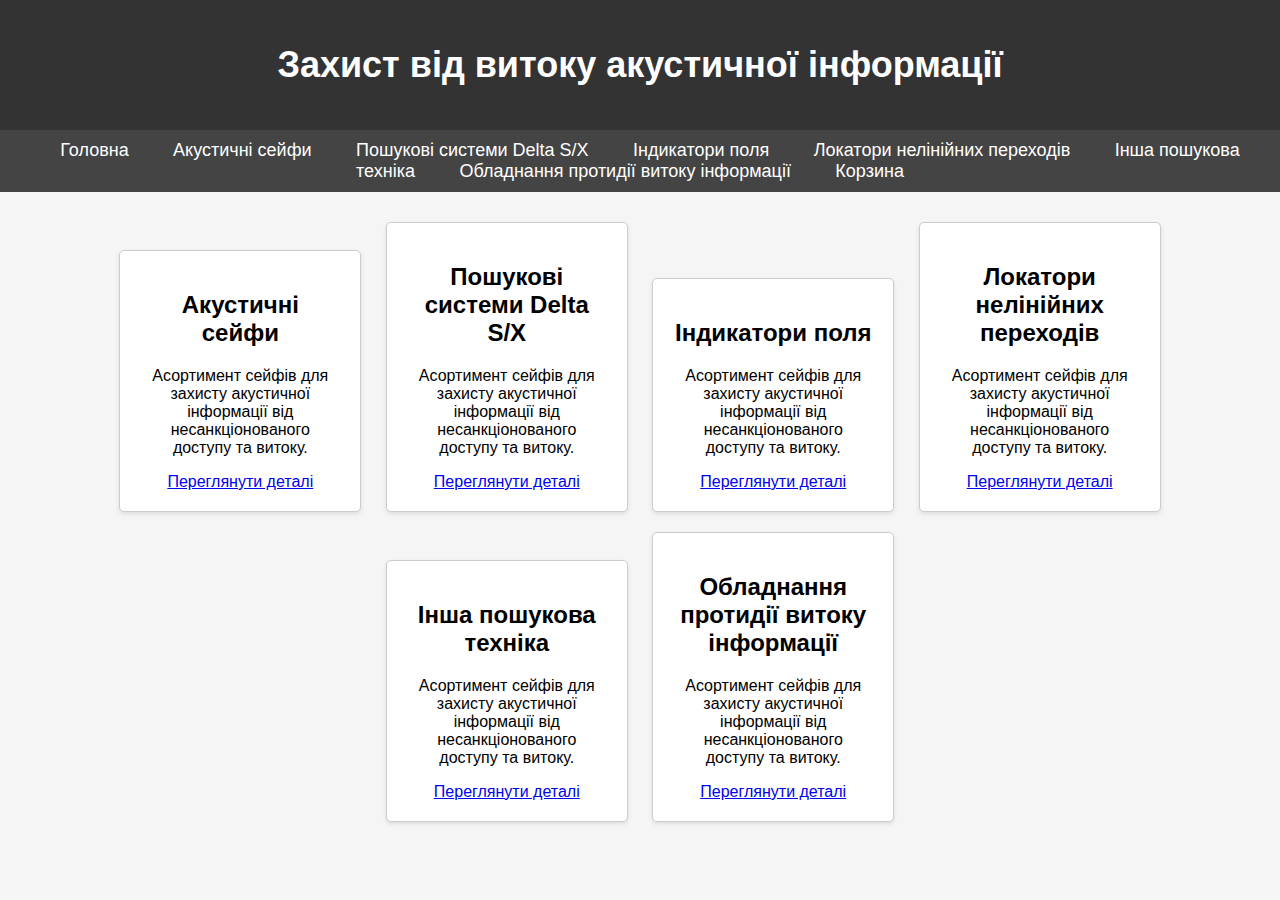
<file: index.html>
<!DOCTYPE html>
<html lang="en">
<head>
    <meta charset="UTF-8">
    <meta name="viewport" content="width=device-width, initial-scale=1.0">
    <title>Захист від витоку акустичної информації</title>
    <link rel="stylesheet" type="text/css" href="style_index.css">
</head>
<body>
    <header>
        <h1>Захист від витоку акустичної інформації</h1>
    </header>
    <nav>
        <ul>
            <li><a href="index.html">Головна</a></li>
            <li><a href="category/safe/product.html">Акустичні сейфи</a></li>
            <li><a href="category/searchSystem/product.html">Пошукові системи Delta S/X</a></li>
            <li><a href="category/fieldindicators/product.html">Індикатори поля</a></li>
            <li><a href="category/LocatorsOfNonLinearTransitions/product.html">Локатори нелінійних переходів</a></li>
            <li><a href="category/AnotherSearchTechnique/product.html">Інша пошукова техніка</a></li>
            <li><a href="category/Anti-leakageEquipment/product.html">Обладнання протидії витоку інформації</a></li>
            
            <li><a href="category/card/cart.html">Корзина</a></li>
        </ul>
    </nav>
    <div class="categories">
        <div class="category">
            <h2>Акустичні сейфи</h2>
            <p>Асортимент сейфів для захисту акустичної інформації від несанкціонованого доступу та витоку.</p>
            <a href="category/safe/product.html">Переглянути деталі</a>

        </div>
        <div class="category">
            <h2>Пошукові системи Delta S/X</h2>
            <p>Асортимент сейфів для захисту акустичної інформації від несанкціонованого доступу та витоку.</p>
            <a href="category/searchSystem/product.html">Переглянути деталі</a>

        </div>
        <div class="category">
            <h2>Індикатори поля</h2>
            <p>Асортимент сейфів для захисту акустичної інформації від несанкціонованого доступу та витоку.</p>
            <a href="category/fieldindicators/product.html">Переглянути деталі</a>

        </div>
        <div class="category">
            <h2>Локатори нелінійних переходів</h2>
            <p>Асортимент сейфів для захисту акустичної інформації від несанкціонованого доступу та витоку.</p>
            <a href="category/LocatorsOfNonLinearTransitions/product.html">Переглянути деталі</a>

        </div>
        <div class="category">
            <h2>Інша пошукова техніка</h2>
            <p>Асортимент сейфів для захисту акустичної інформації від несанкціонованого доступу та витоку.</p>
            <a href="category/AnotherSearchTechnique/product.html">Переглянути деталі</a>

        </div>
        <div class="category">
            <h2>Обладнання протидії витоку інформації</h2>
            <p>Асортимент сейфів для захисту акустичної інформації від несанкціонованого доступу та витоку.</p>
            <a href="category/Anti-leakageEquipment/product.html">Переглянути деталі</a>

        </div>
    </div>
</body>
</html>
</file>
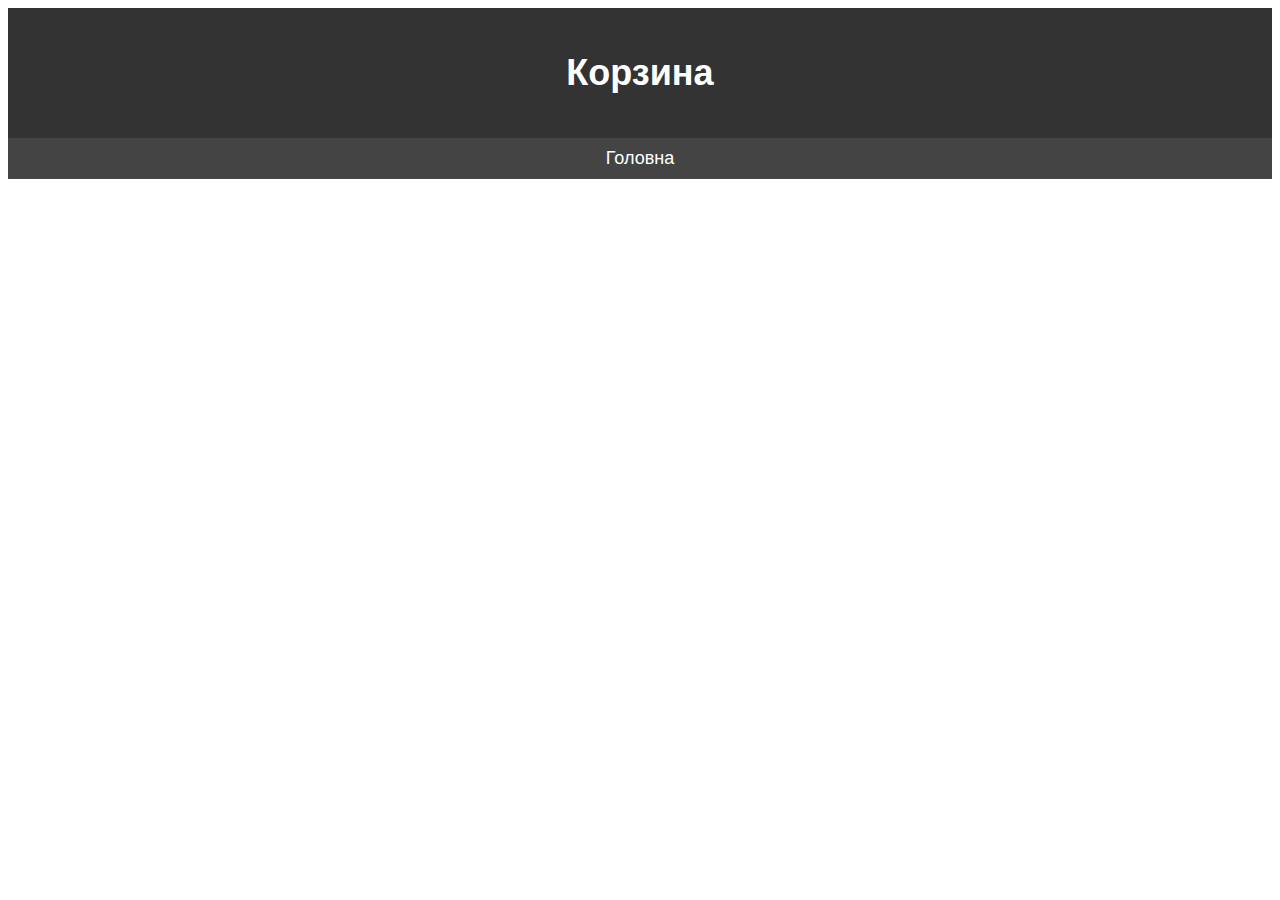
<file: category/card/cart.html>
<!DOCTYPE html>
<html lang="uk">
<head>
    <meta charset="UTF-8">
    <meta name="viewport" content="width=device-width, initial-scale=1.0">
    <title>Корзина</title>
    <link rel="stylesheet" type="text/css" href="style_cart.css">
</head>
<body>
    <header>
        <h1>Корзина</h1>
    </header>
    <nav>
        <ul>
            <li><a href="../../index.html">Головна</a></li>
        </ul>
    </nav>
    <div id="cart" class="categories">
        <!-- JavaScript буде завантажувати вміст корзини сюди -->
    </div>

    <script>
        // JavaScript код для завантаження та відображення вмісту корзини
    const cartItems = document.getElementById('cart');

// JavaScript код для завантаження вмісту корзини з localStorage та відображення його
function displayCart() {
    cartItems.innerHTML = ''; // Очистити попередній вміст корзини
    const savedCart = JSON.parse(localStorage.getItem('cart'));
    if (savedCart) {
        savedCart.forEach((product, index) => {
            const cartItem = document.createElement('div');
            cartItem.className = 'cart-item';
            cartItem.innerHTML = `
                <img src="${product.image}" alt="${product.name}">
                <h2>${product.name}</h2>
                <p class="price">${product.price} грн</p>
                <button class="delete-button" data-index="${index}">Видалити</button>
            `;
            cartItems.appendChild(cartItem);
        });
    }
}

displayCart(); // Відображення корзини при завантаженні сторінки

// JavaScript код для видалення товару з корзини та оновлення корзини
cartItems.addEventListener('click', (event) => {
    if (event.target.classList.contains('delete-button')) {
        const indexToRemove = event.target.getAttribute('data-index');
        const savedCart = JSON.parse(localStorage.getItem('cart'));
        if (savedCart && indexToRemove !== null) {
            savedCart.splice(indexToRemove, 1);
            localStorage.setItem('cart', JSON.stringify(savedCart));
            displayCart(); // Оновити вміст корзини
        }
    }
});
    </script>
</body>
</html>
</file>
<file: style_index.css>
body {
    font-family: Arial, sans-serif;
    background-color: #f5f5f5;
    margin: 0;
    padding: 0;
}

header {
    background-color: #333;
    color: #fff;
    padding: 20px 0;
    text-align: center;
}

header h1 {
    font-size: 36px;
}

nav {
    background-color: #444;
    padding: 10px 0;
}

nav ul {
    list-style: none;
    margin: 0;
    padding: 0;
    text-align: center;
}

nav li {
    display: inline;
    margin: 20px;
}

nav a {
    color: #fff;
    text-decoration: none;
    font-size: 18px;
}

nav a:hover {
    text-decoration: underline;
}

.categories {
    margin: 20px;
    text-align: center;
}

.category {
    display: inline-block;
    width: 200px;
    margin: 10px;
    padding: 20px;
    background-color: #fff;
    border: 1px solid #ccc;
    border-radius: 5px;
    text-align: center;
    box-shadow: 0 2px 4px rgba(0, 0, 0, 0.1);
}

.category h2 {
    font-size: 24px;
}

.category p {
    font-size: 16px;
}
</file>
<file: category/card/style_cart.css>
/* Ваш стиль CSS для корзини тут */
body {
    font-family: Arial, sans-serif;
}

header {
    background-color: #333;
    color: #fff;
    padding: 20px 0;
    text-align: center;
}

header h1 {
    font-size: 36px;
}

nav {
    background-color: #444;
    padding: 10px 0;
}

nav ul {
    list-style: none;
    margin: 0;
    padding: 0;
    text-align: center;
}

nav li {
    display: inline;
    margin: 0 20px;
}

nav a {
    color: #fff;
    text-decoration: none;
    font-size: 18px;
}

nav a:hover {
    text-decoration: underline;
}

#cart {
    display: flex;
    flex-wrap: wrap;
    justify-content: center;
    align-items: center;
    margin: 20px;
}

.cart-item {
    flex: 1;
    max-width: 300px;
    margin: 20px;
    padding: 20px;
    background-color: #fff;
    border: 1px solid #ccc;
    border-radius: 5px;
    text-align: center;
    box-shadow: 0 2px 4px rgba(0, 0, 0, 0.1);
}

.cart-item img {
    max-width: 100%;
    height: auto;
}

.cart-item h2 {
    font-size: 24px;
}

.cart-item .price {
    font-size: 16px;
    font-weight: bold;
}

.delete-button {
    background-color: #f00;
    color: #fff;
    padding: 5px 10px;
    border: none;
    cursor: pointer;
}
</file>
